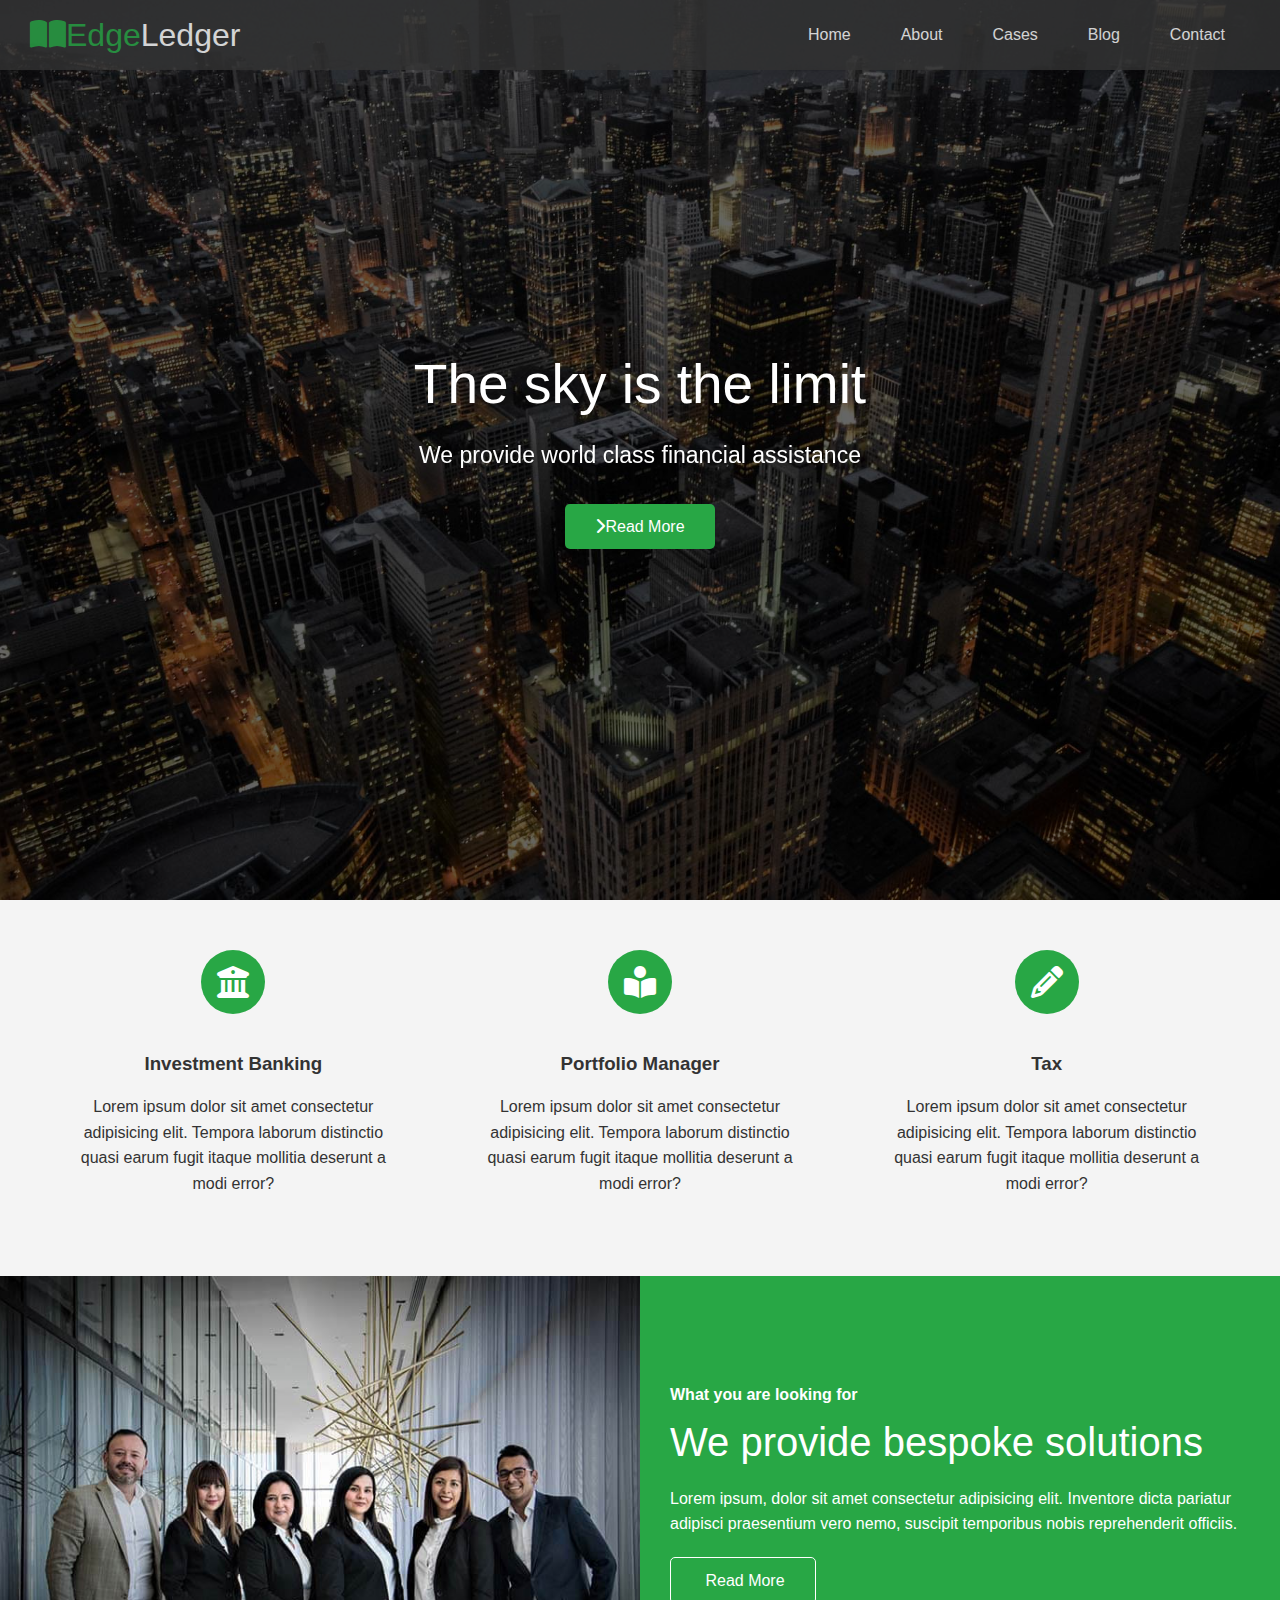
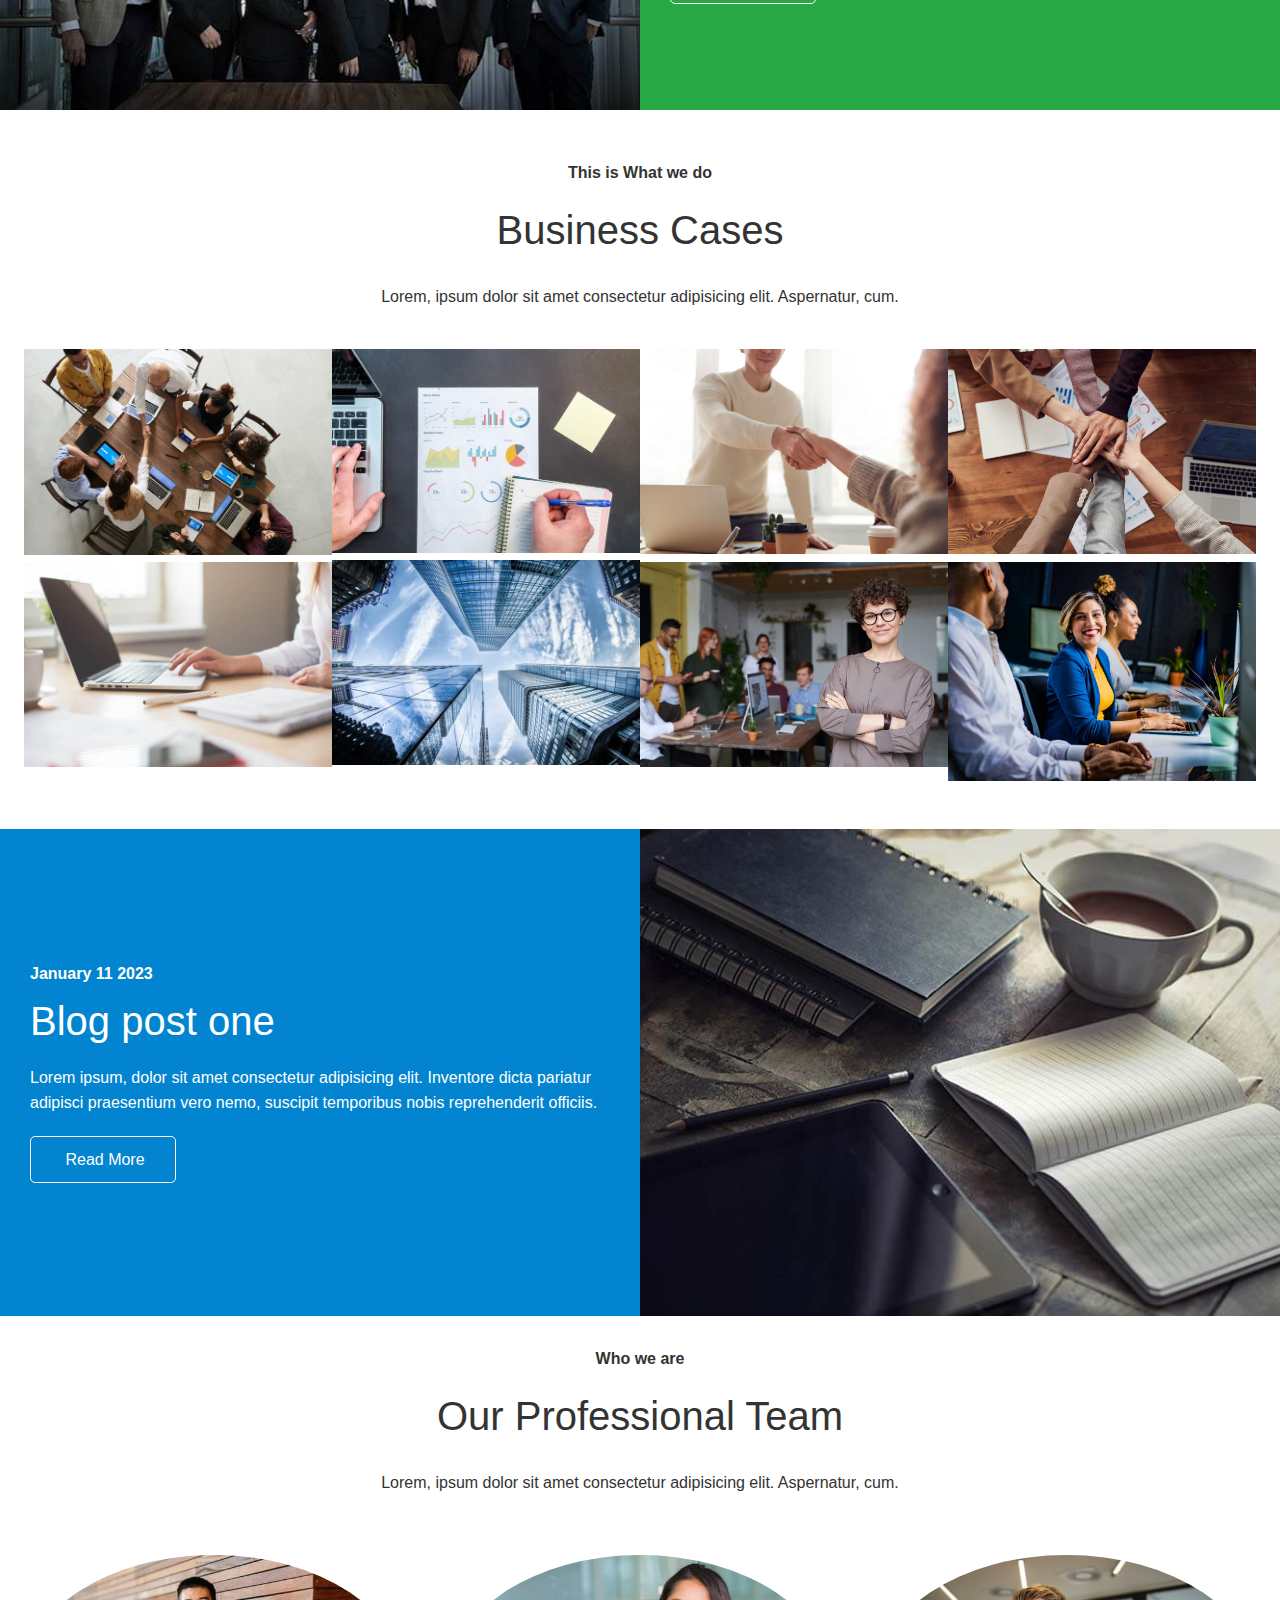
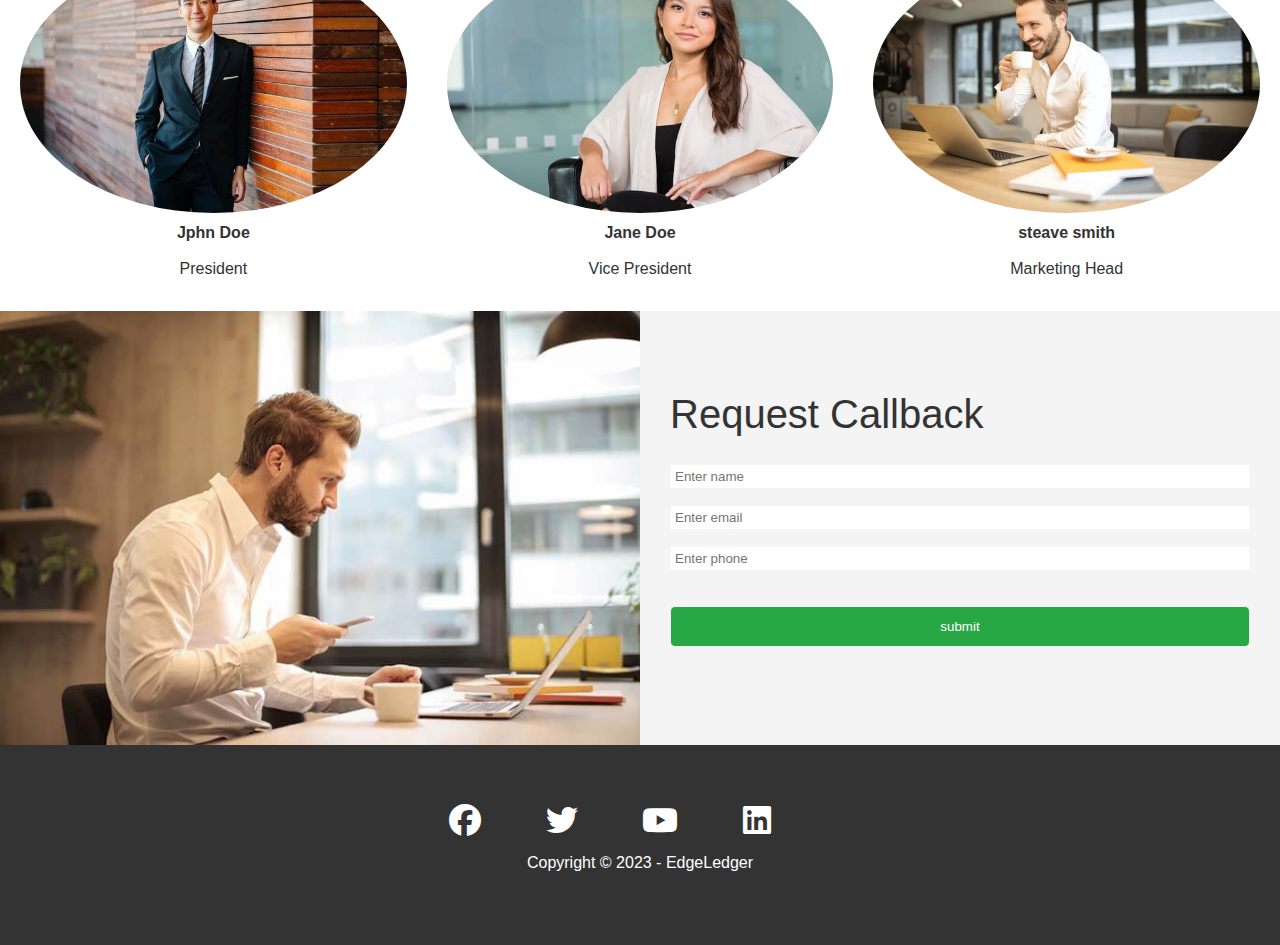
<file: index.html>
<!DOCTYPE html>
<html lang="en">

<head>
    <meta charset="UTF-8">
    <meta http-equiv="X-UA-Compatible" content="IE=edge">
    <meta name="viewport" content="width=device-width, initial-scale=1.0">
    <link rel="stylesheet" href="https://cdnjs.cloudflare.com/ajax/libs/font-awesome/6.2.0/css/all.css">
    <link rel="stylesheet" href="css/utilites.css">
    <link rel="stylesheet" href="css/style.css">
    <title>Welcome to EdgeLedger</title>
</head>

<body>
    <header class="hero">
        <div class="navbar" id="navbar">
            <h1 class="logo">
                <span class="text-primary"><i class="fas fa-book-open"></i>Edge</span>Ledger
            </h1>
            <nav>
                <ul>
                    <li><a href="#">Home</a></li>
                    <li><a href="#about">About</a></li>
                    <li><a href="#cases">Cases</a></li>
                    <li><a href="blog.html">Blog</a></li>
                    <li><a href="#contact">Contact</a></li>
                </ul>
            </nav>
        </div>

        <div class="content">
            <h1>The sky is the limit</h1>
            <p>We provide world class financial assistance</p>
            <a href="#about" class="btn"><i class="fas fa-chevron-right"></i>Read More</a>
        </div>
    </header>

    <main>
        <!-- About icons -->
        <section id="about" class="icons bg-light">
            <div class="flex-items">
                <div>
                    <i class="fas fa-university fa-2x"></i>
                    <div>
                        <h3>Investment Banking</h3>
                        <p>Lorem ipsum dolor sit amet consectetur adipisicing elit. Tempora laborum distinctio quasi
                            earum fugit itaque mollitia deserunt a modi error?</p>
                    </div>
                </div>

                <div>
                    <i class="fas fa-book-reader fa-2x"></i>
                    <div>
                        <h3>Portfolio Manager</h3>
                        <p>Lorem ipsum dolor sit amet consectetur adipisicing elit. Tempora laborum distinctio quasi
                            earum fugit itaque mollitia deserunt a modi error?</p>
                    </div>
                </div>

                <div>
                    <i class="fas fa-pencil-alt fa-2x"></i>
                    <div>
                        <h3>Tax</h3>
                        <p>Lorem ipsum dolor sit amet consectetur adipisicing elit. Tempora laborum distinctio quasi
                            earum fugit itaque mollitia deserunt a modi error?</p>
                    </div>
                </div>
            </div>
        </section>

        <!-- About solutions -->
        <section class="solutions flex-columns">
            <div class="row">
                <div class="column">
                    <div class="column-1">
                        <img src="image_resources/home/people.jpg" alt="">
                    </div>
                </div>
                <div class="column">
                    <div class="column-2 bg-primary">
                        <h4>What you are looking for</h4>
                        <h2>We provide bespoke solutions</h2>
                        <p>Lorem ipsum, dolor sit amet consectetur adipisicing elit. Inventore dicta pariatur adipisci
                            praesentium vero nemo, suscipit temporibus nobis reprehenderit officiis.
                        </p>
                        <a href="#" class="btn btn-outline">
                            <i class="fas fa-chevron"></i> 
                            Read More
                        </a>
                    </div>
                </div>
            </div>
        </section>

        <!-- Cases -->
        <section id="cases" class="cases flex-grid section-padding">
            <header class="section-header">
                <h4>This is What we do</h4>
                <h2>Business Cases</h2>
                <p>Lorem, ipsum dolor sit amet consectetur adipisicing elit. Aspernatur, cum.</p>
            </header>
            <div class="row">
                <div class="column">
                    <img src="image_resources/cases/cases1.jpg" alt="">
                    <img src="image_resources/cases/cases2.jpg" alt="">
                </div>
                <div class="column">
                    <img src="image_resources/cases/cases3.jpg" alt="">
                    <img src="image_resources/cases/cases4.jpg" alt="">
                </div>
                <div class="column">
                    <img src="image_resources/cases/cases5.jpg" alt="">
                    <img src="image_resources/cases/cases6.jpg" alt="">
                </div>
                <div class="column">
                    <img src="image_resources/cases/cases7.jpg" alt="">
                    <img src="image_resources/cases/cases8.jpg" alt="">
                </div>
            </div>
        </section>

        <!-- Blog -->
        <section id="blog" class="blog flex-columns flex-reverse">
            <div class="row">
                <div class="column">
                    <div class="column-1">
                        <img src="image_resources/home/blog.jpg" alt="">
                    </div>
                </div>
                <div class="column">
                    <div class="column-2 bg-secondary">
                        <h4>January 11 2023</h4>
                        <h2>Blog post one</h2>
                        <p>Lorem ipsum, dolor sit amet consectetur adipisicing elit. Inventore dicta pariatur adipisci
                            praesentium vero nemo, suscipit temporibus nobis reprehenderit officiis.
                        </p>
                        <a href="blog.html" class="btn btn-outline">
                            <i class="fas fa-chevron"></i> 
                            Read More
                        </a>
                    </div>
                </div>
            </div>
        </section>

        <!-- Team -->
        <section id="team" class="team ection-padding">
            <header class="section-header">
                <h4>Who we are
                <h2>Our Professional Team</h2>
                <p>Lorem, ipsum dolor sit amet consectetur adipisicing elit. Aspernatur, cum.</p>
            </header>
            <div class="flex-items">
                <div>
                    <img src="image_resources/team/person1.jpg" alt="">
                    <h4>Jphn Doe</h4>
                    <p>President</p>
                </div>
                <div>
                    <img src="image_resources/team/person2.jpg" alt="">
                    <h4>Jane Doe</h4>
                    <p>Vice President</p>
                </div>
                <div>
                    <img src="image_resources/team/person3.jpg" alt="">
                    <h4>steave smith</h4>
                    <p>Marketing Head</p>
                </div>
            </div>
        </section>

        <!-- Contact -->
        <section id="contact" class="contact flex-columns">
            <div class="row">
                <div class="column">
                    <div class="column-1">
                        <img src="image_resources/home/contact.jpg" alt="">
                    </div>
                </div>
                <div class="column">
                    <div class="column-2 bg-light">
                        <h2>Request Callback</h2>
                        <form action="" class="callback-form">
                            <div class="form-control">
                                <label for="name"></label>
                                <input type="text" name="name" id="name" placeholder="Enter name">
                            </div>
                            <div class="form-control">
                                <label for="email"></label>
                                <input type="email" name="email" id="email" placeholder="Enter email">
                            </div>
                            <div class="form-control">
                                <label for="phone"></label>
                                <input type="text" name="phone" id="phone" placeholder="Enter phone">
                            </div>
                            <input type="submit" value="submit" id="submit" class="btn">
                        </form>
                    </div>
                </div>
            </div>
        </section>

    </main>

    <footer class="footer bg-dark">
        <div class="social">
            <a href="#"><i class="fab fa-facebook fa-2x"></i></a>
            <a href="#"><i class="fab fa-twitter fa-2x"></i></a>
            <a href="#"><i class="fab fa-youtube fa-2x"></i></a>
            <a href="#"><i class="fab fa-linkedin fa-2x"></i></a>
        </div>
        <p>Copyright &copy; 2023 - EdgeLedger</p>
    </footer>
</body>

</html>
</file>
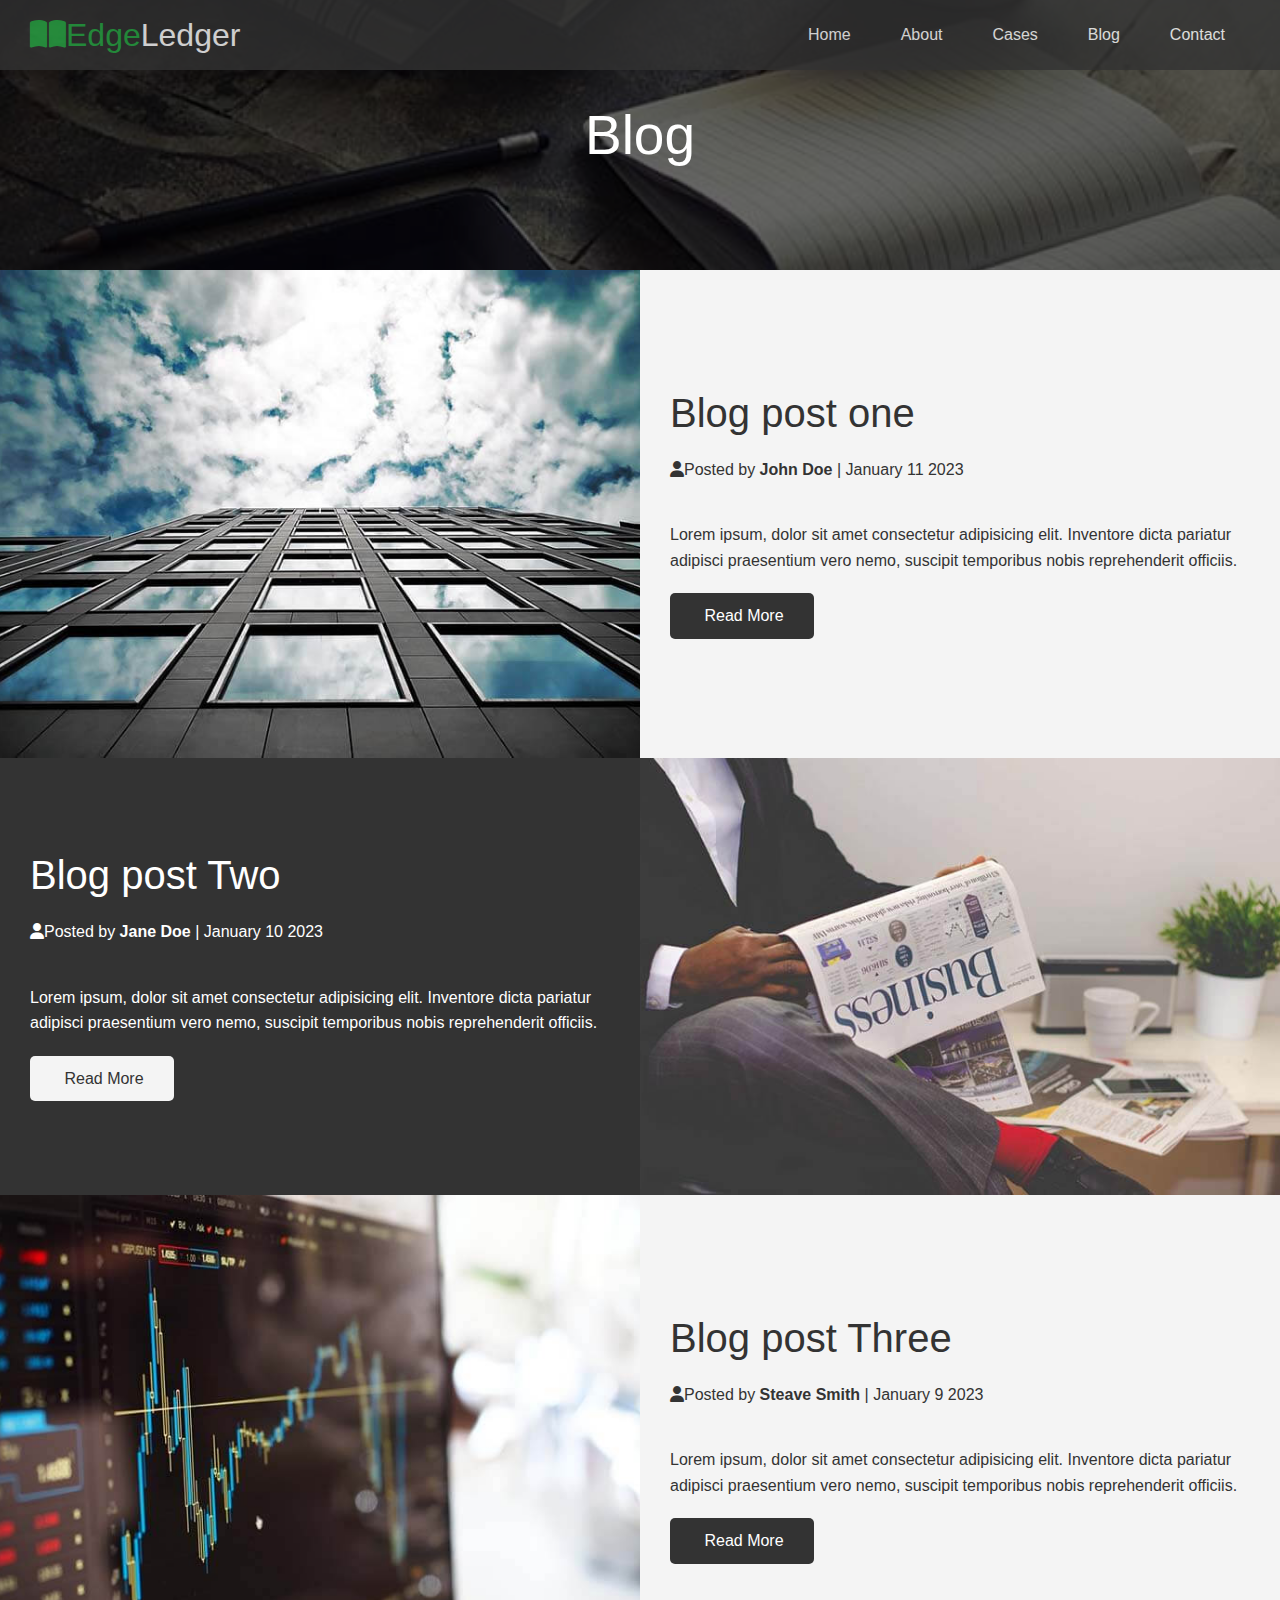
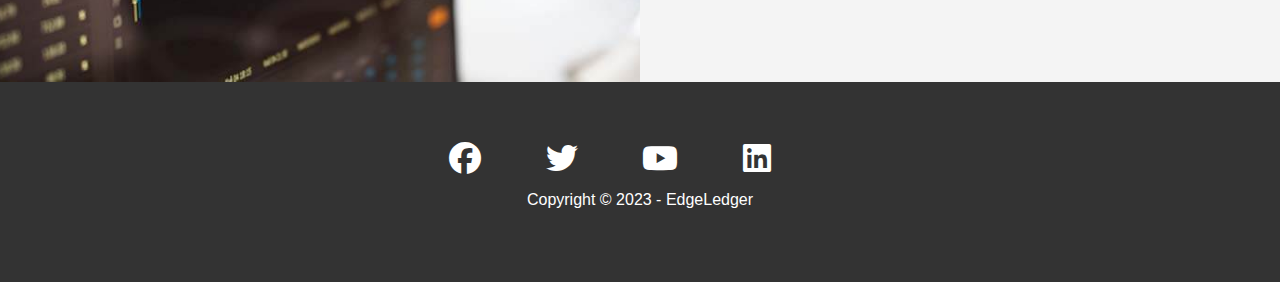
<file: blog.html>
<!DOCTYPE html>
<html lang="en">

<head>
    <meta charset="UTF-8">
    <meta http-equiv="X-UA-Compatible" content="IE=edge">
    <meta name="viewport" content="width=device-width, initial-scale=1.0">
    <link rel="stylesheet" href="https://cdnjs.cloudflare.com/ajax/libs/font-awesome/6.2.0/css/all.css">
    <link rel="stylesheet" href="css/utilites.css">
    <link rel="stylesheet" href="css/style.css">
    <title>Read Our Blog</title>
</head>

<body>
    <header class="hero blog">
        <div class="navbar" id="navbar">
            <h1 class="logo">
                <span class="text-primary"><i class="fas fa-book-open"></i>Edge</span>Ledger
            </h1>
            <nav>
                <ul>
                    <li><a href="index.html">Home</a></li>
                    <li><a href="index.html#about">About</a></li>
                    <li><a href="index.html#cases">Cases</a></li>
                    <li><a href="index.html#blog">Blog</a></li>
                    <li><a href="index.html#contact">Contact</a></li>
                </ul>
            </nav>
        </div>

        <div class="content">
            <h1>Blog</h1>
        </div>
    </header>

    <main>
        <article class="flex-columns">
            <div class="row">
                <div class="column">
                    <div class="column-1">
                        <img src="image_resources/blog/blog1.jpg" alt="">
                    </div>
                </div>
                <div class="column">
                    <div class="column-2 bg-light">
                        <h2>Blog post one</h2>
                        <p class="meta">
                            <i class="fas fa-user"></i>Posted by <strong>John Doe</strong> | January 11 2023
                        </p>
                        <p>Lorem ipsum, dolor sit amet consectetur adipisicing elit. Inventore dicta pariatur adipisci
                            praesentium vero nemo, suscipit temporibus nobis reprehenderit officiis.
                        </p>
                        <a href="post.html" class="btn btn-dark">
                            <i class="fas fa-chevron"></i> 
                            Read More
                        </a>
                    </div>
                </div>
            </div>
        </article>

        <article class="flex-columns flex-reverse">
            <div class="row">
                <div class="column">
                    <div class="column-1">
                        <img src="image_resources/blog/blog2.jpg" alt="">
                    </div>
                </div>
                <div class="column">
                    <div class="column-2 bg-dark">
                        <h2>Blog post Two</h2>
                        <p class="meta">
                            <i class="fas fa-user"></i>Posted by <strong>Jane Doe</strong> | January 10 2023
                        </p>
                        <p>Lorem ipsum, dolor sit amet consectetur adipisicing elit. Inventore dicta pariatur adipisci
                            praesentium vero nemo, suscipit temporibus nobis reprehenderit officiis.
                        </p>
                        <a href="post.html" class="btn btn-light">
                            <i class="fas fa-chevron"></i> 
                            Read More
                        </a>
                    </div>
                </div>
            </div>
        </article>

        <article class="flex-columns">
            <div class="row">
                <div class="column">
                    <div class="column-1">
                        <img src="image_resources/blog/blog3.jpg" alt="">
                    </div>
                </div>
                <div class="column">
                    <div class="column-2 bg-light">
                        <h2>Blog post Three</h2>
                        <p class="meta">
                            <i class="fas fa-user"></i>Posted by <strong>Steave Smith</strong> | January 9 2023
                        </p>
                        <p>Lorem ipsum, dolor sit amet consectetur adipisicing elit. Inventore dicta pariatur adipisci
                            praesentium vero nemo, suscipit temporibus nobis reprehenderit officiis.
                        </p>
                        <a href="post.html" class="btn btn-dark">
                            <i class="fas fa-chevron"></i> 
                            Read More
                        </a>
                    </div>
                </div>
            </div>
        </article>
    </main>

    <footer class="footer bg-dark">
        <div class="social">
            <a href="#"><i class="fab fa-facebook fa-2x"></i></a>
            <a href="#"><i class="fab fa-twitter fa-2x"></i></a>
            <a href="#"><i class="fab fa-youtube fa-2x"></i></a>
            <a href="#"><i class="fab fa-linkedin fa-2x"></i></a>
        </div>
        <p>Copyright &copy; 2023 - EdgeLedger</p>
    </footer>
</body>

</html>
</file>
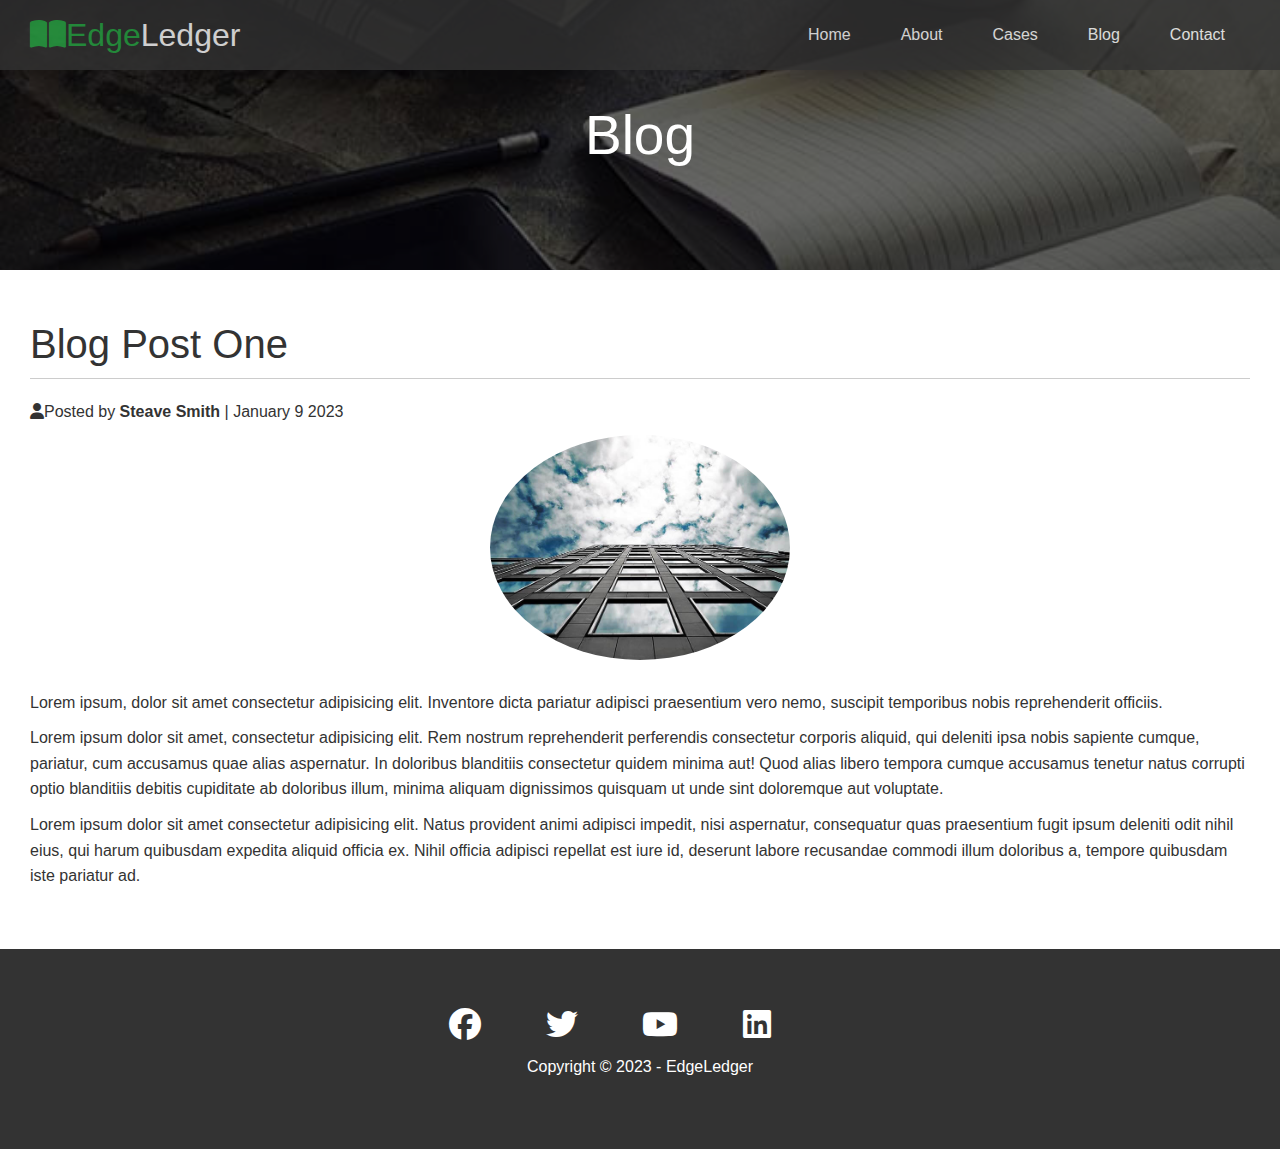
<file: post.html>
<!DOCTYPE html>
<html lang="en">

<head>
    <meta charset="UTF-8">
    <meta http-equiv="X-UA-Compatible" content="IE=edge">
    <meta name="viewport" content="width=device-width, initial-scale=1.0">
    <link rel="stylesheet" href="https://cdnjs.cloudflare.com/ajax/libs/font-awesome/6.2.0/css/all.css">
    <link rel="stylesheet" href="css/utilites.css">
    <link rel="stylesheet" href="css/style.css">
    <title>Post One</title>
</head>

<body>
    <header class="hero blog">
        <div class="navbar" id="navbar">
            <h1 class="logo">
                <span class="text-primary"><i class="fas fa-book-open"></i>Edge</span>Ledger
            </h1>
            <nav>
                <ul>
                    <li><a href="index.html">Home</a></li>
                    <li><a href="index.html#about">About</a></li>
                    <li><a href="index.html#cases">Cases</a></li>
                    <li><a href="index.html#blog">Blog</a></li>
                    <li><a href="index.html#contact">Contact</a></li>
                </ul>
            </nav>
        </div>

        <div class="content">
            <h1>Blog</h1>
        </div>
    </header>

    <main>
        <section class="post">
            <h2>Blog Post One</h2>
            <p class="meta">
                <i class="fas fa-user"></i>Posted by <strong>Steave Smith</strong> | January 9 2023
            </p>
            <img src="image_resources/blog/blog1.jpg" alt="">
            <p>Lorem ipsum, dolor sit amet consectetur adipisicing elit. Inventore dicta pariatur adipisci
                praesentium vero nemo, suscipit temporibus nobis reprehenderit officiis.
            </p>
            <p>Lorem ipsum dolor sit amet, consectetur adipisicing elit. Rem nostrum reprehenderit perferendis
                consectetur corporis aliquid, qui deleniti ipsa nobis sapiente cumque, pariatur, cum accusamus quae
                alias aspernatur. In doloribus blanditiis consectetur quidem minima aut! Quod alias libero tempora
                cumque accusamus tenetur natus corrupti optio blanditiis debitis cupiditate ab doloribus illum, minima
                aliquam dignissimos quisquam ut unde sint doloremque aut voluptate.
            </p>
            <p>Lorem ipsum dolor sit amet consectetur adipisicing elit. Natus provident animi adipisci impedit, nisi
                aspernatur, consequatur quas praesentium fugit ipsum deleniti odit nihil eius, qui harum quibusdam
                expedita aliquid officia ex. Nihil officia adipisci repellat est iure id, deserunt labore recusandae
                commodi illum doloribus a, tempore quibusdam iste pariatur ad.
            </p>
        </section>
    </main>

    <footer class="footer bg-dark">
        <div class="social">
            <a href="#"><i class="fab fa-facebook fa-2x"></i></a>
            <a href="#"><i class="fab fa-twitter fa-2x"></i></a>
            <a href="#"><i class="fab fa-youtube fa-2x"></i></a>
            <a href="#"><i class="fab fa-linkedin fa-2x"></i></a>
        </div>
        <p>Copyright &copy; 2023 - EdgeLedger</p>
    </footer>
</body>

</html>
</file>
<file: css/utilites.css>
/* Text colors */
.text-primary{
    color: #28a745;
}

.text-secondary{
    color: #0284d0;
}

/* Btn */
.btn{
    cursor: pointer;
    display: inline-block;
    padding: 10px 30px;
    color: #fff;
    background-color: #28a745;
    border: none;
    border-radius: 5px;
}

.brn:hover{
    opacity: 0.9;
}

.btn-primary, .bg-primary{
    background: #28a745;
    color: #fff;
}

.btn-secondary, .bg-secondary{
    background: #0284d0;
    color: #fff;
}

.btn-dark, .bg-dark{
    background: #333;
    color: #fff;
}

.btn-light, .bg-light{
    background: #f4f4f4;
    color: #333;
}

.btn-outline{
    background:transparent;
    border: 1px solid #fff;
}

.hero::before{
    content: '';
    position:absolute;
    top: 0;
    left: 0;
    width: 100%;
    height: 100%;
    background: rgba(0,0,0,0.6);
}

.hero *{
    z-index: 0;
}

/* flex Items */
.flex-items{
    display: flex;
    text-align: center;
    justify-content: center;
    height: 100%;
}

.flex-items div{
    padding:20px;
}

/* Flex Columns */
.flex-columns.flex-reverse .row{
    flex-direction: row-reverse;
}

.flex-columns .row{
    display: flex;
    flex-direction: row;
    flex-wrap: wrap;
    width: 100%;
}

.flex-columns .column{
    display: flex;
    flex-direction: column;
    flex-basis: 100%;
    flex: 1;
}

.flex-columns .column .column-1,
.flex-columns .column .column-2{
    height: 100%;
}

.flex-columns img{
    width: 100%;
    height: 100%;
    object-fit: cover;
}

.flex-columns .column-2{
    display: flex;
    flex-direction: column;
    align-items: flex-start;
    justify-content: center;
    padding: 30px;
}

.flex-columns h2{
    font-size: 40px;
    font-weight: 100;
}

.flex-columns h4{
    margin-bottom: 10px;
}

.flex-columns p{
    margin: 20px 0;
}

/* section header */
.section-header{
    padding: 30px;
    display: flex;
    flex-direction: column;
    align-items: center;
    justify-content: center;
    text-align: center;
}

.section-header h2{
    font-size: 40px;
    margin: 20px 0;
}

.section-padding{
    padding: 20px 20px 40px;
}

/* Flex grid */
.flex-grid .row{
    display: flex;
    flex-wrap: wrap;
    padding: 0 4px;
}

.flex-grid .column{
    flex: 25%;
    max-width: 25%;
}
</file>
<file: css/style.css>
@import url('https://fonts.googleapis.com/css2?family=Open+Sans:wght@300;400&display=swap');

*{
    box-sizing: border-box;
    padding: 0;
    margin: 0;
}

body{
    font-family: 'Segoe UI', Tahoma, Geneva, Verdana, sans-serif;
    background: #fff;
    color: #333;
    line-height: 1.6;
}

ul{
    list-style: none;
}

a{
    color: #333;
    text-decoration: none;
}

h1,h2{
    font-weight: 300;
    line-height: 1.2;
}

p{
    margin: 10px 0;
}

img{
    width: 100%;
}

/* Navbar */
.navbar{
    display: flex;
    align-items: center;
    justify-content: space-between;
    background-color: #333;
    color: white;
    opacity: 0.8;
    width: 100%;
    height: 70px;
    position: fixed;
    top: 0px;
    padding:0 30px ;
}

.navbar a{
    color: #fff;
    padding: 10px 20px;
    margin: 0 5px;
}

.navbar a:hover{
    border-bottom: #28a745 2px solid;
}

.navbar ul{
    display: flex;
}

.navbar .logo{
    font-weight:400 ;
}

/*  Header */
.hero{
    background: url('../image_resources/home/showcase.jpg');
    background-repeat: no-repeat;
    background-position: center;
    background-size: cover;
    height: 100vh;
    position: relative;
    color: #fff;
}

.hero.blog{
    background: url('../image_resources/home/blog.jpg');
    background-repeat: no-repeat;
    background-position: center;
    background-size: cover;
    height: 30vh;
}

.hero .content{
    display: flex;
    flex-direction: column;
    align-items: center;
    justify-content: center;
    text-align: center;
    height: 100%;
    padding:0 20px;
}

.hero .content h1{
    font-size: 55px;
}

.hero .content p{
    font-size: 23px;
    max-width: 600px;
    margin: 20px 0 30px;
}

/* Icons */
.icons{
    padding:30px;
}

.icons h3{
    font-weight: bold;
    margin-bottom: 15px;
}

.icons i{
    background-color: #28a745;
    color: #fff;
    padding: 1rem;
    border-radius: 50%;
    margin-bottom: 15px;
}

.cases img:hover{
    opacity: 0.7;
}

.team img{
    border-radius: 50%;
}

/* Callback form */
.callback-form{
    width: 100%;
    padding: 20px 0;
}

.callback-form label{
    display: block;
    margin-bottom: 5px;
}

.callback-form .form-control{
    margin-bottom: 15px;
}

.callback-form input{
    width: 100%;
    padding: 4px;
    border: #f5f5f5 1px solid;
}

.callback-form .btn{
    padding: 12px 0;
    margin-top: 20px;
}

.callback-form input:focus{
    outline-color: #28a745;
}

/* post */
.post{
    padding: 50px 30px;
}

.post h2{
    font-size: 40px;
    margin-bottom: 20px;
    padding-bottom: 10px;
    border-bottom: #ccc solid 1px;
}

.post.meta{
    margin-bottom: 30px;
}

.post img{
    width: 300px;
    border-radius: 50%;
    display: block;
    margin: 0 auto 30px;
}


/* Footer */
.footer{
    display: flex;
    flex-direction: column;
    align-items: center;
    justify-content: center;
    text-align: center;
    height: 200px;
}

.footer a{
    color: white;
}

.footer .social *{
    margin-right: 30px;
}

.footer a:hover{
    color: #28a745;
}

/* Mobile */
@media(max-width:768px){
    .navbar{
        flex-direction: column;
        height: 120px;
        padding: 20px;
    }

    .navbar a{
        padding: 10px 10px;
        margin: 0 3px;
    }

    .flex-items{
        flex-direction: column;
    }

    .flex-columns .column, .flex-grid .column{
        flex: 100%;
        max-width: 100%;
    }

    .team img{
        width: 70%;
    }
}
</file>
